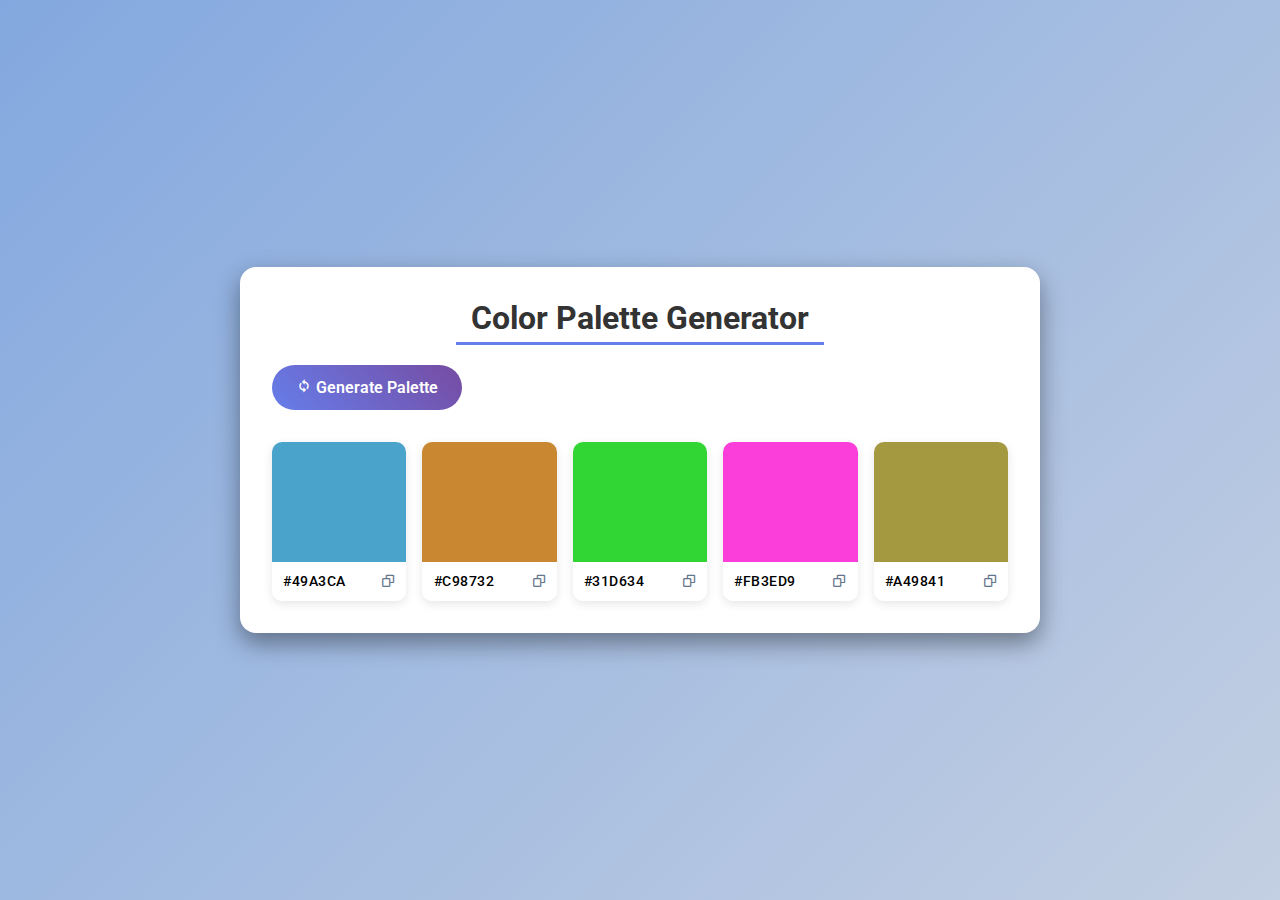
<file: color palette/index.html>
<!DOCTYPE html>
<html lang="en">
<head>
    <meta charset="UTF-8">
    <meta name="viewport" content="width=device-width, initial-scale=1.0">
    <title>Color Palette Generator</title>
    <link href='https://unpkg.com/boxicons@2.1.4/css/boxicons.min.css' rel='stylesheet'>
    <link rel="stylesheet" href="style.css">
</head>
<body>
    
    <div class="container">
        <h1>Color Palette Generator</h1>
        <button id="generate-btn">
            <i class='bx bx-sync'></i>
            Generate Palette
        </button>

        <div class="palette-container">
            <!-- COLOUR BOX 1 -->
             <div class="color-box">
                <div class="color" style="background-color: #e1f5fe;"></div>
                <div class="color-info">
                    <span class="hex-value">#E1F5FE</span>
                    <i class='bx bx-copy copy-btn' title="copy to clipboard" ></i>
                </div>
             </div>
            <!-- COLOUR BOX 2 -->
             <div class="color-box">
                <div class="color" style="background-color: #b3e5fc;"></div>
                <div class="color-info">
                    <span class="hex-value">#B3E5FC</span>
                    <i class='bx bx-copy copy-btn' title="copy to clipboard"></i>
                </div>
             </div>
            <!-- COLOUR BOX 3 -->
             <div class="color-box">
                <div class="color" style="background-color: #81d4fa;"></div>
                <div class="color-info">
                    <span class="hex-value">#81D4FA</span>
                    <i class='bx bx-copy copy-btn' title="copy to clipboard"></i>
                </div>
             </div>
            <!-- COLOUR BOX 4 -->
             <div class="color-box">
                <div class="color" style="background-color: #4fc3f7;"></div>
                <div class="color-info">
                    <span class="hex-value">#4FC3F7</span>
                    <i class='bx bx-copy copy-btn' title="copy to clipboard"></i>
                </div>
             </div>
            <!-- COLOUR BOX 5 -->
             <div class="color-box">
                <div class="color" style="background-color: #29b6f6;"></div>
                <div class="color-info">
                    <span class="hex-value">#29B6F6</span>
                    <i class='bx bx-copy copy-btn' title="copy to clipboard"></i>
                </div>
             </div>
        </div>

    </div>


    <script src="script.js"></script>
</body>
</html>
</file>
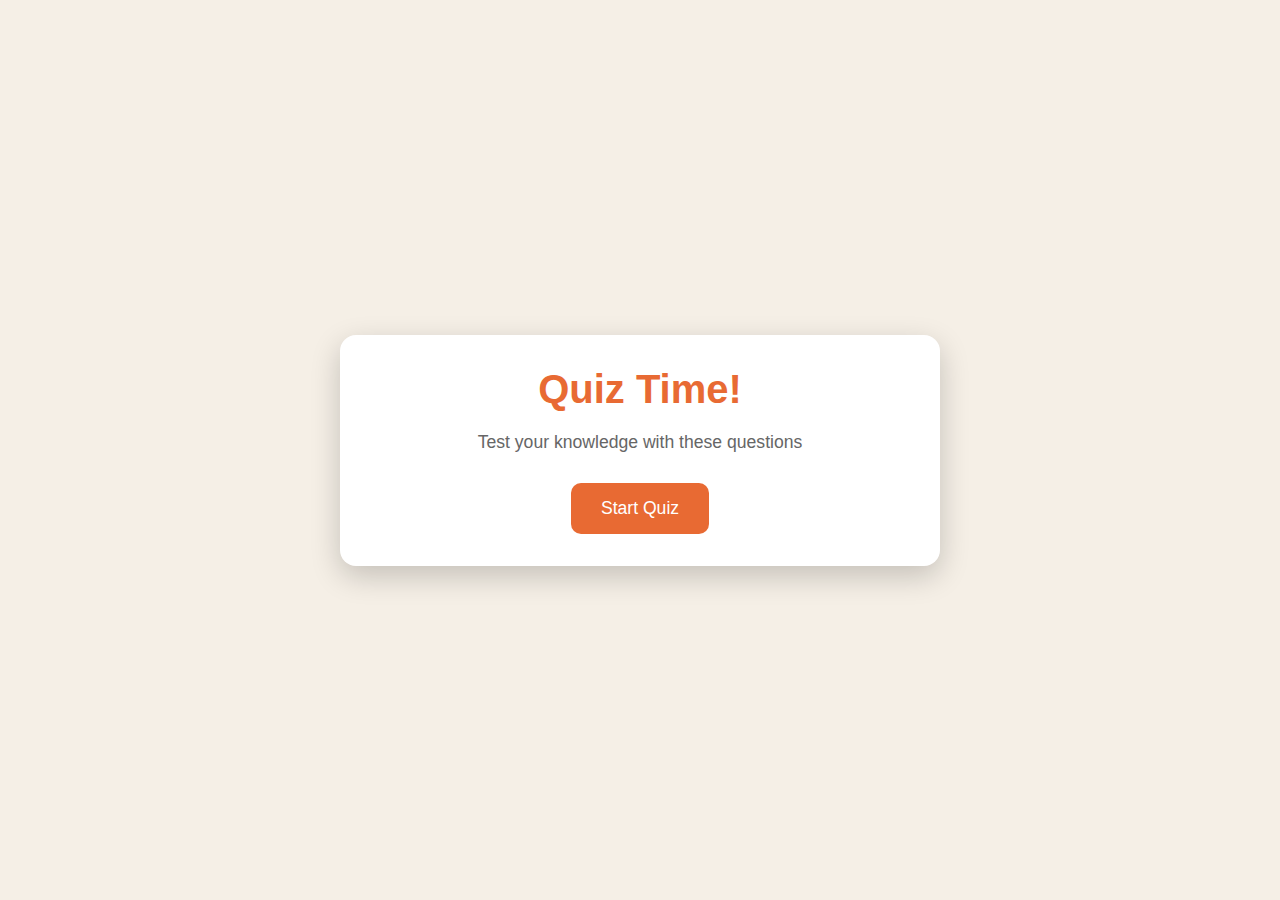
<file: quiz game/index.html>
<!DOCTYPE html>
<html lang="en">
  <head> 
    <meta charset="UTF-8" />
    <meta name="viewport" content="width=device-width, initial-scale=1.0" />
    <title>Quiz Game</title>
    <link rel="stylesheet" href="style.css" />
  </head>
  <body>
    <div class="container">
      <div class="screen active" id="start-screen">
        <h1>Quiz Time!</h1>
        <p>Test your knowledge with these questions</p>
        <button id="start-btn">Start Quiz</button>
      </div>

      <div class="screen" id="quiz-screen">
        <div class="quiz-header">
          <h2 id="question-text">Question goes here</h2>
          <div class="quiz-info">
            <p>
              Question <span id="current-question">1</span> of
              <span id="total-questions">5</span>
            </p>

            <p>Score <span id="score">0</span></p>
          </div>
        </div>

        <div id="answers-container" class="answers-container">
          <!-- Answers options will be here -->
        </div>

        <div class="progress-bar">
          <div class="progress" id="progress"></div>
        </div>
      </div>

      <div id="result-screen" class="screen">
        <h1>Quiz Results</h1>
        <div class="result-info">
          <p>
            You Scored <span id="final-score">0</span> out of
            <span id="max-score">5</span>
          </p>

          <div id="result-message">Good job!</div>
        </div>

        <button id="restart-btn">Restart Quiz</button>
      </div>
    </div>
    <script src="script.js"></script>
  </body>
</html>
</file>
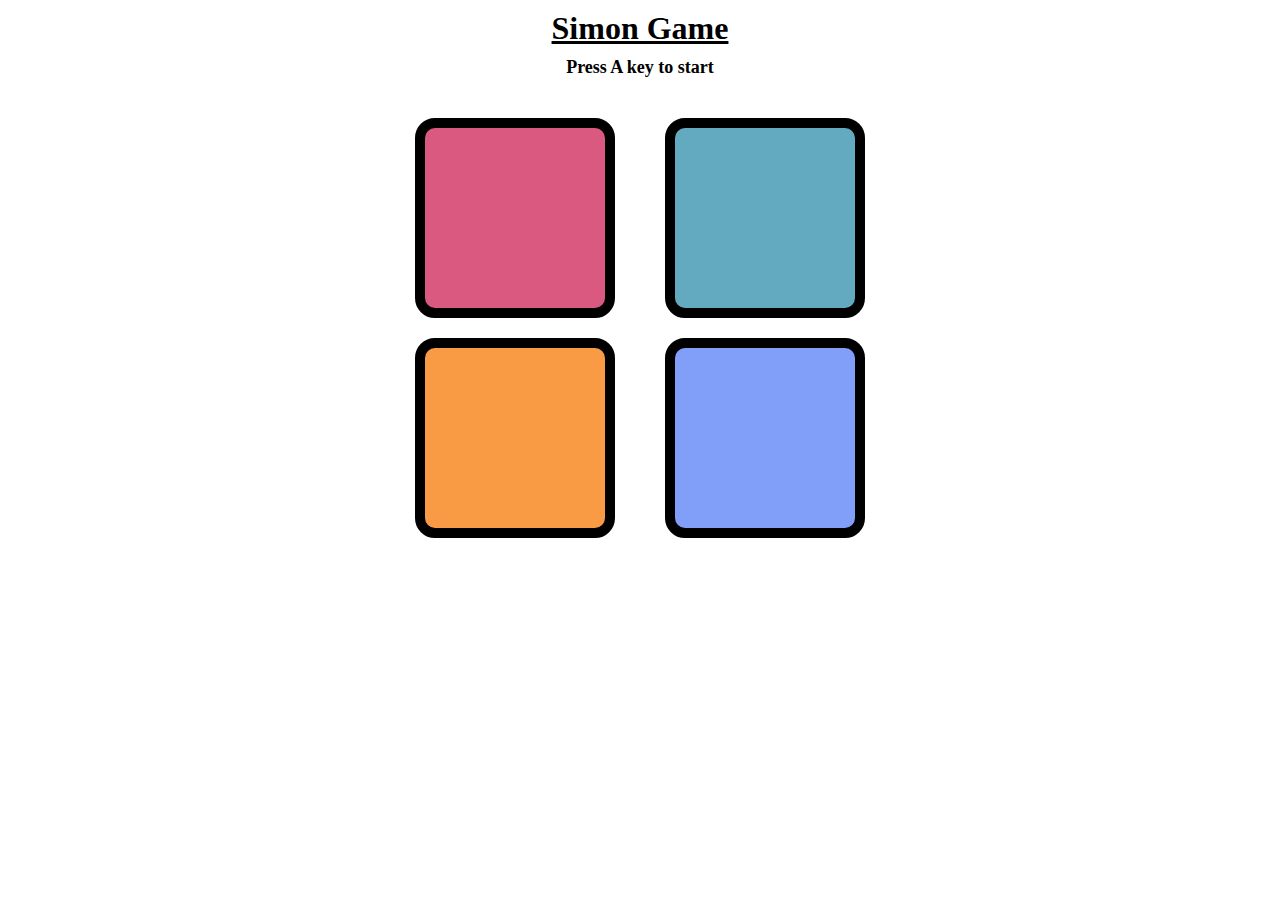
<file: SIMON GAME/index.html>
<!DOCTYPE html>
<html lang="en">
<head>
    <meta charset="UTF-8">
    <meta name="viewport" content="width=device-width, initial-scale=1.0">
    <title>SIMON GAME</title>
    <link rel="stylesheet" href="style.css">
</head>
<body>
    <h1>Simon Game</h1>
    <h2>Press A key to start</h2>
    <div class="container">
        <div class="line-one">
            <div class="btn red" type="button" id="red"></div>
            <div class="btn yellow" type="button"  id="yellow"></div>
        </div>
        <div class="line-two">
            <div class="btn green" type="button" id="green"></div>
            <div class="btn purple" type="button" id="purple"></div>
        </div>
    </div>
    <script src="script.js"></script>
</body>
</html>
</file>
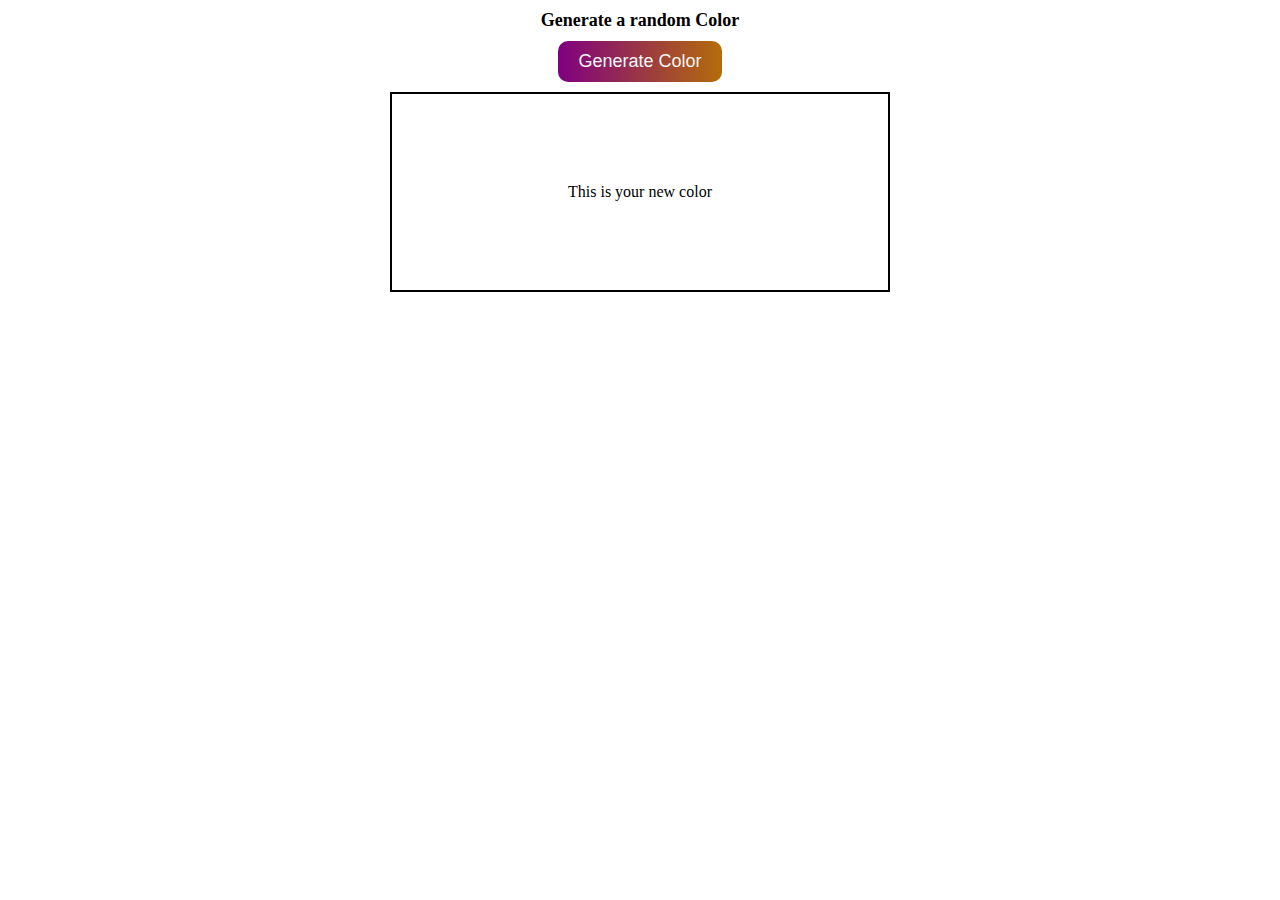
<file: Simple Project/index.htm>
<!DOCTYPE html>
<html lang="en">
<head>
    <meta charset="UTF-8">
    <meta name="viewport" content="width=device-width, initial-scale=1.0">
    <title>Random color generator</title>
    <link rel="stylesheet" href="style.css">
</head>
<body>
    <h1>Generate a random Color</h1>
    <button>Generate Color</button>
    <div><p>This is your new color</p></div>
    <script src="script.js"></script>
</body>
</html>
</file>
<file: color palette/style.css>
@import url(https://fonts.googleapis.com/css?family=Roboto:100,200,300,regular,500,600,700,800,900,100italic,200italic,300italic,italic,500italic,600italic,700italic,800italic,900italic);

*{
    margin: 0;
    padding: 0;
    box-sizing: border-box;
    font-family:"Roboto";
}

body{
    background: linear-gradient(135deg,#83a8df,#c3cfe2);
    min-height: 100vh;
    display: flex;
    align-items: center;
    justify-content: center;
    padding: 20px;
}

.container{
    background-color: #fff;
    border-radius: 1rem;
    padding: 2rem;
    width: 100%;
    max-width: 800px;
    box-shadow: 0 10px 25px rgba(0, 0, 0, 0.4);
}
h1{
    text-align: center;
    margin-bottom: 20px;
    color: #333;
    padding-bottom: 0.5rem;
    position: relative;
}
h1::after{
    content: "";
    position: absolute;
    bottom: 0;
    left: 50%;
    transform: translateX(-50%);
    width: 50%;
    height: 3px;
    background-color: #667eea;
}

#generate-btn{
    background: linear-gradient(45deg,#667eea,#764ba2);
    color: white;
    border: none;
    padding: 0.8rem 1.5rem;
    cursor: pointer;
    font-weight: 600;
    border-radius: 50px;
    margin-bottom: 2rem;
    font-size: 1rem;
}
#generate-btn:hover{
    transform: translateY(-2px);
    box-shadow: 0 6px 10px rgba(102, 126, 234, 0.3);
}
#generate-btn::after{
    transform: translateY(0);
}

.palette-container{
    display: grid;
    grid-template-columns: repeat(auto-fit,minmax(130px,1fr));
    gap: 1rem;
}
.color-box{
    border-radius: 10px;
    overflow: hidden;
    box-shadow: 0 3px 10px rgba(0, 0, 0, 0.1);
    transition: transform 0.2s;
}
.color-box:hover{
    transform: translateY(-5px);
}
.color{
    height: 120px;
    cursor: pointer;
}
.color-info{
    background-color: #fff;
    padding: 0.7rem;
    display: flex;
    align-items: center;
    justify-content: space-between;
    font-size: 0.9rem;
}
.hex-value{
    font-weight: 500;
    letter-spacing: 0.5px;
}
.color-info i{
    cursor: pointer;
    color: #64748b;
    transition: color 0.2s;
}
.color-info i:hover{
    color: #667eea;
}

/* RESPONSIVE */

@media(max-width:768px){
    .palette-container{
        grid-template-columns: repeat(auto-fit,minmax(100px,1fr));
    }
}
</file>
<file: quiz game/style.css>
*{
    margin: 0;
    padding: 0;
    box-sizing: border-box;
}

body{
    background: #f5efe6;
    display: flex;
    justify-content: center;
    align-items: center;
    min-height: 100vh;
    padding: 1rem;
    font-family: sans-serif;
}
.container{
    background-color: white;
    border-radius: 1rem;
    box-shadow: 0 10px 30px rgba(0, 0, 0, 0.2);
    width: 100%;
    max-width: 600px;
    overflow: hidden;
    position: relative;
}
.screen{
    display: none;
    padding: 2rem;
    text-align: center;
}

.screen.active{
    display: block;
}
/* start screen */
#start-screen h1{
    color:#e86a33;
    margin-bottom: 20px;
    font-size: 2.5rem;
}
#start-screen p{
    color: #666;
    margin-bottom: 30px;
    font-size: 1.1rem;
}
.quiz-header{
    margin-bottom: 1rem;
}
#question-text {
    color: #333;
    font-size: 1.5rem;
    margin-bottom: 1rem;
    line-height: 1.4;
}
.quiz-info{
    display: flex;
    justify-content: space-between;
    color: #666;
    margin-bottom: 10px;
}
.answers-container{
    display: flex;
    flex-direction: column;
    gap: 10px;
    margin-bottom: 25px;
}
.answers-btn{
    background-color: #f8f0e5;
    color: #333;
    border: 2px solid #eadbc8;
    border-radius: 10px;
    padding: 1rem;
    cursor: pointer;
    text-align: left;
    transition: all 0.3s ease;
}
.answers-btn:hover{
    background: #eadbc8;
    border-color: #dac0ae;
}
.answers-btn.correct{
    background-color: #e6fff0;
    border-color: #a3f0c4;
    color: #28a745;
}
.answers-btn.incorrect{
    background-color: #fff0f0;
    border-color: #ffbdbd;
    color: #dc3545;
}

.progress-bar{
    height: 10px;
    background-color: #ef211d;
    border-radius: 5px;
    overflow: hidden;
    margin-top: 20px;
}
.progress{
    height: 100%;
    background-color: #c96135;
    width: 0%;
    transition: width 0.3s ease;
}
/* RESULT SCREEN */
#result-screen h1{
    color: #e86a33;
    margin-bottom: 30px;
}
.result-info{
    background-color: #f8f0e5;
    border-radius: 10px;
    padding: 20px;
    margin-bottom: 30px;
}
.result-info p{
    font-size: 1.2rem;
    color: #333;
    margin-bottom: 1rem;
}
#result-message{
    font-size: 1.5rem;
    font-weight: 600;
    color: #e86a33;
}
button{
    background-color: #e86a33;
    color: white;
    border: none;
    border-radius: 10px;
    padding: 15px 30px;
    font-size: 1.1rem;
    cursor: pointer;
    transition: background-color 0.3s ease;
}
button:hover{
    background-color: #d45b28;
}

/* RESPONSIVE DESIGN */
@media(max-width:500px){
    .screen{
        padding: 1rem;
    }
    #start-screen h1{
        font-size: 2rem;
    }
    #question-text{
        font-size: 1.3rem;
    }
    .answers-btn{
        padding: 12px;
    }
    button{
        padding: 12px 25px;
        font-size: 1rem;
    }
}
</file>
<file: SIMON GAME/style.css>
*{
    margin: 0;
    padding: 0;
    box-sizing: border-box;
}
body{
    text-align: center;
    align-items: center;
    height: 100vh;
}
h1{
    margin: 10px 20px;
    text-decoration:underline black;
}
h2{
    font-size: 18px;
}
.container{
    display: flex;
    justify-content: center;
    gap: 10px;
    margin: 20px 20px;
}
.btn{
    height: 200px;
    width: 200px;
    border: 10px solid black;
    border-radius: 20px;
    margin: 20px;
}
.red{
    background-color: #d95980;
}
.purple{
    background-color: #819ff9;
}
.yellow{
    background-color: #f99b45;
}
.green{
    background-color:#63aac0;
}
.flash{
    background-color: #f9f9f9;
}
.userFlash{
    background-color: rgb(11, 142, 98);
}
</file>
<file: Simple Project/style.css>
*{
    margin: 0;
    padding: 0;
    box-sizing: border-box;
}
body{
    display: flex;
    align-items: center;
    justify-content: center;
    flex-direction: column;
}
h1{
    font-size: large;
    margin: 10px 20px;
}
button{
    font-size: large;
    height: auto;
    width: auto;
    background: linear-gradient(to left,#b46d0a,purple);
    border-radius: 10px;
    padding: 10px 20px;
    border: none;
    color: #f6f6f6;
}
button:hover{
    transform: scale(1.1);
}
div{
    display: flex;
    align-items: center;
    justify-content: center;
    flex-direction: column;
    height: 200px;
    width: 500px;
    margin: 10px;
    border: 2px solid ;
}
</file>
